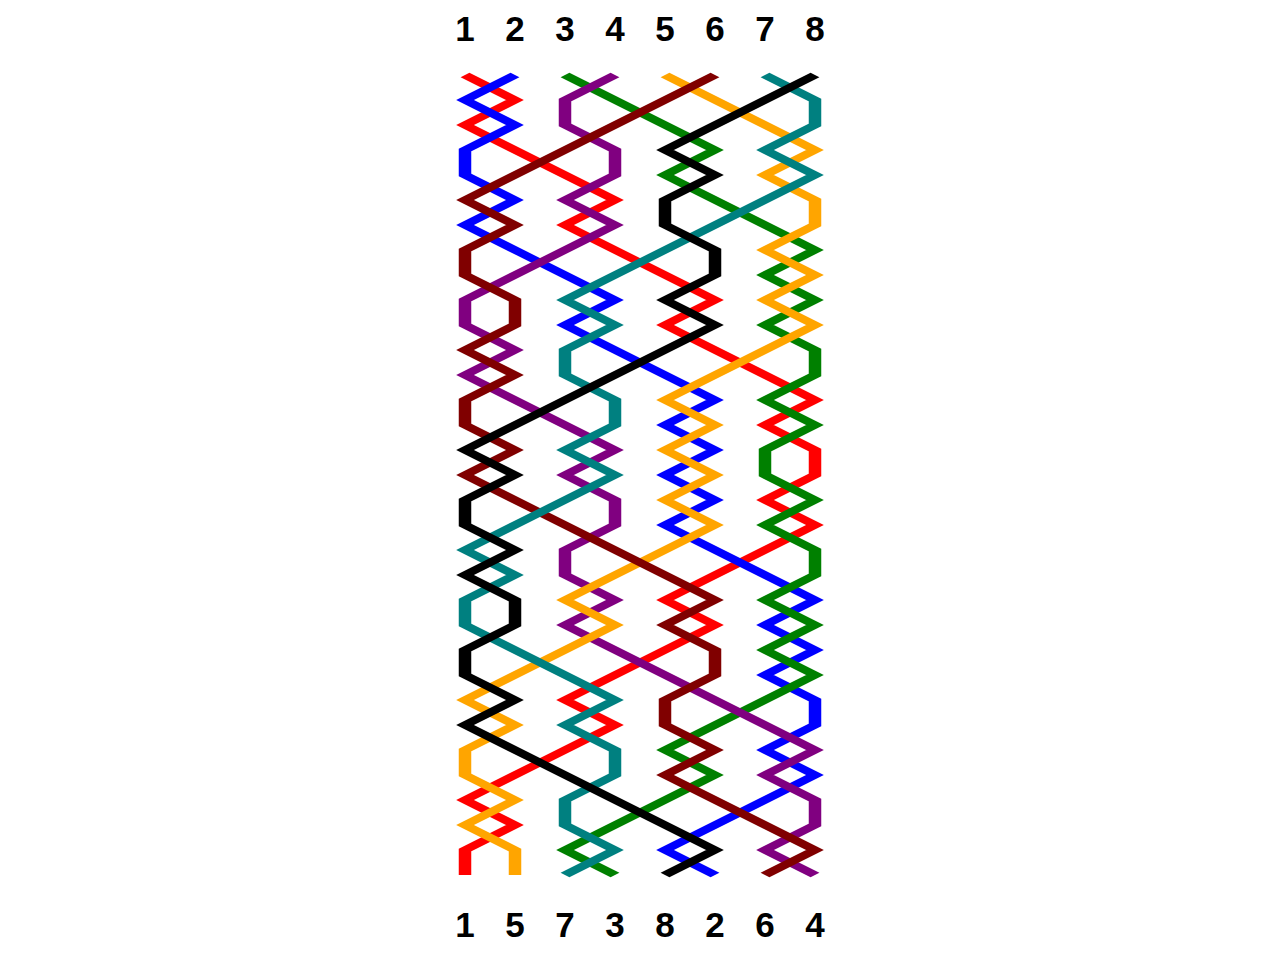
<file: lines.html>
<!DOCTYPE html>

<html>
  <head>
    <style>
      .invisible {
      opacity: .05
      }
      button {
      width: 50px;
      border: 0px;
      background: white;
      color:black;
      font-weight:bold;
      font-size: 35px;
      }
      button:hover {
      color:red
      }
    </style>
  </head>
  <body>

    <div align="center">
  <button onclick="document.getElementById('bell1').classList.toggle('invisible')">1</button><button onclick="document.getElementById('bell2').classList.toggle('invisible')">2</button><button onclick="document.getElementById('bell3').classList.toggle('invisible')">3</button><button onclick="document.getElementById('bell4').classList.toggle('invisible')">4</button><button onclick="document.getElementById('bell5').classList.toggle('invisible')">5</button><button onclick="document.getElementById('bell6').classList.toggle('invisible')">6</button><button onclick="document.getElementById('bell7').classList.toggle('invisible')">7</button><button onclick="document.getElementById('bell8').classList.toggle('invisible')">8</button>
  <br>

<svg width="450" height="850">
  <g style="fill:none;stroke-width:.25">
  <g transform="scale(50, 25)">
    <polyline id="bell1" points="1,1 2,2 1,3 4,6 3,7 6,10 5,11 8,14 7,15 8,16 8,17 7,18 8,19 5,22 6,23 3,26 4,27 1,30 2,31 1,32 1,33" stroke="red" />
    <polyline id="bell2" points="2,1 1,2 2,3 1,4 1,5 2,6 1,7 4,10 3,11 6,14 5,15 6,16 5,17 6,18 5,19 8,22 7,23 8,24 7,25 8,26 8,27 7,28 8,29 5,32 6,33" stroke="blue" />
    <polyline id="bell3" points="3,1 6,4 5,5 8,8 7,9 8,10 7,11 8,12 8,13 7,14 8,15 7,16 7,17 8,18 7,19 8,20 8,21 7,22 8,23 7,24 8,25 5,28 6,29 3,32 4,33" stroke="green" />
    <polyline id="bell4" points="4,1 3,2 3,3 4,4 4,5 3,6 4,7 1,10 1,11 2,12 1,13 4,16 3,17 4,18 4,19 3,20 3,21 4,22 3,23 8,28 7,29 8,30 8,31 7,32 8,33" stroke="purple" />
    <polyline id="bell5" points="5,1 8,4 7,5 8,6 8,7 7,8 8,9 7,10 8,11 5,14 6,15 5,16 6,17 5,18 6,19 3,22 4,23 1,26 2,27 1,28 1,29, 2,30 1,31 2,32 2,33" stroke="orange" />
    <polyline id="bell6" points="6,1 1,6 2,7 1,8 1,9 2,10 2,11 1,12 2,13 1,14 1,15 2,16 1,17 6,22 5,23 6,24 6,25 5,26 5,27 6,28 5,29 8,32 7,33" stroke="maroon" />
    <polyline id="bell7" points="7,1 8,2 8,3 7,4 8,5 3,10 4,11 3,12 3,13 4,14 4,15 3,16 4,17 1,20 2,21 1,22 1,23 4,26 3,27 4,28 4,29 3,30 3,31 4,32 3,33" stroke="teal" />
    <polyline id="bell8" points="8,1 5,4 6,5 5,6 5,7 6,8 6,9 5,10 6,11 1,16 2,17 1,18 1,19 2,20 1,21 2,22 2,23 1,24 1,25 2,26 1,27 6,32 5,33" stroke="black" />
  </g>
  </g>
</svg>
<br>
  <button onclick="document.getElementById('bell1').classList.toggle('invisible')">1</button><button onclick="document.getElementById('bell5').classList.toggle('invisible')">5</button><button onclick="document.getElementById('bell7').classList.toggle('invisible')">7</button><button onclick="document.getElementById('bell3').classList.toggle('invisible')">3</button><button onclick="document.getElementById('bell8').classList.toggle('invisible')">8</button><button onclick="document.getElementById('bell2').classList.toggle('invisible')">2</button><button onclick="document.getElementById('bell6').classList.toggle('invisible')">6</button><button onclick="document.getElementById('bell4').classList.toggle('invisible')">4</button>
</div>

</body>
</html>
</file>
